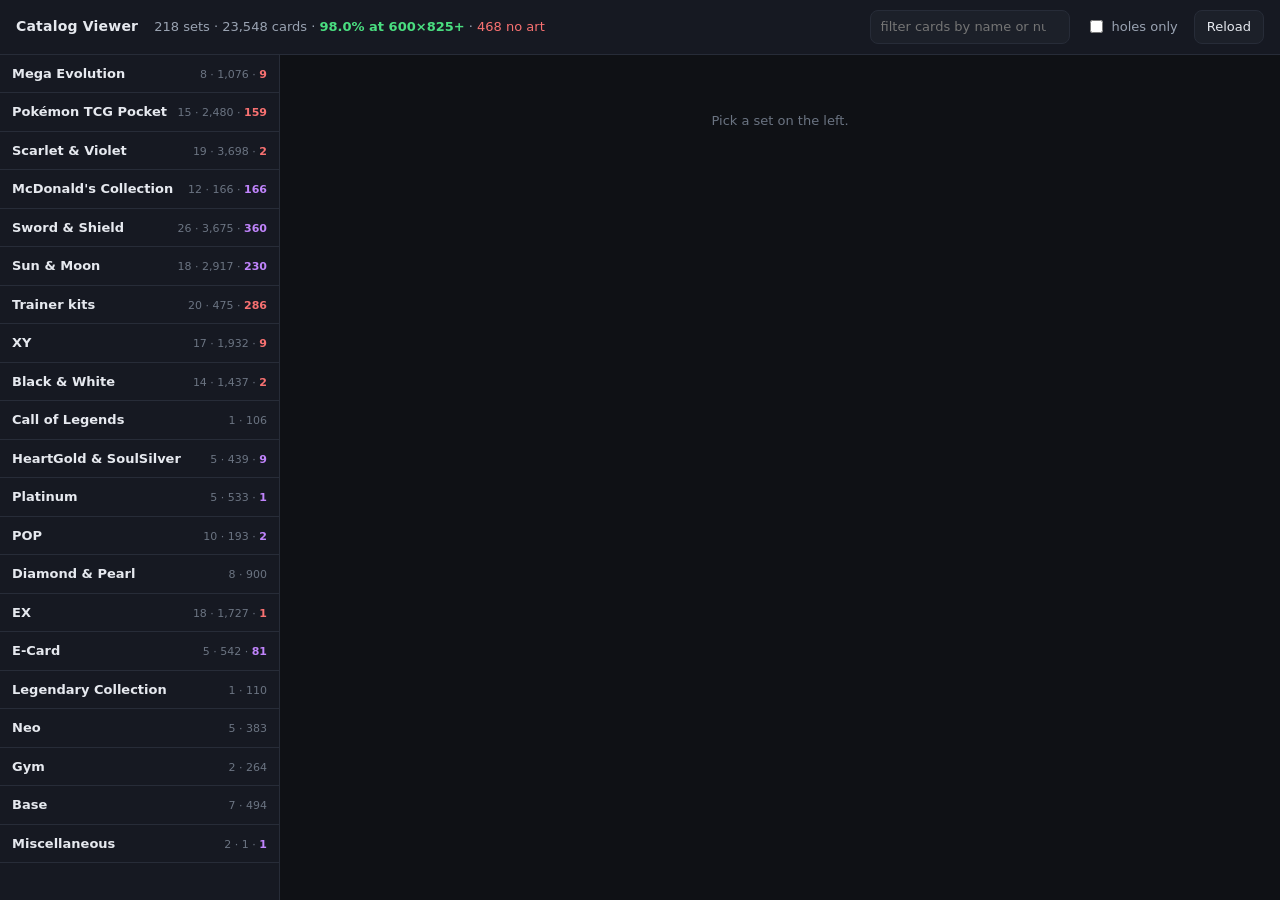
<file: tools/viewer/index.html>
<!doctype html>
<html lang="en">
<head>
<meta charset="utf-8">
<meta name="viewport" content="width=device-width, initial-scale=1">
<title>Catalog Viewer</title>
<style>
  :root {
    color-scheme: light dark;
    --bg: #0f1115; --panel: #161922; --panel2: #1c2029; --line: #272c38;
    --ink: #e6e9ef; --ink2: #9aa3b2; --ink3: #6b7482;
    --accent: #6ea8fe; --ok: #4ade80; --warn: #fbbf24; --bad: #f87171; --alt: #c084fc;
    --radius: 10px;
  }
  * { box-sizing: border-box; }
  body {
    margin: 0; background: var(--bg); color: var(--ink);
    font: 13px/1.5 ui-sans-serif, system-ui, -apple-system, "Segoe UI", sans-serif;
    height: 100vh; display: grid; grid-template-rows: auto 1fr; overflow: hidden;
  }

  header {
    display: flex; align-items: center; gap: 16px; padding: 10px 16px;
    background: var(--panel); border-bottom: 1px solid var(--line); flex-wrap: wrap;
  }
  header h1 { font-size: 14px; margin: 0; font-weight: 600; letter-spacing: .2px; }
  header .stats { color: var(--ink2); font-variant-numeric: tabular-nums; }
  header .spacer { flex: 1; }
  input[type=search], select {
    background: var(--panel2); color: var(--ink); border: 1px solid var(--line);
    border-radius: 8px; padding: 6px 10px; font: inherit; min-width: 200px;
  }
  label.toggle { display: inline-flex; align-items: center; gap: 6px; color: var(--ink2); cursor: pointer; user-select: none; }

  main { display: grid; grid-template-columns: 280px 1fr; min-height: 0; }

  aside { border-right: 1px solid var(--line); overflow-y: auto; background: var(--panel); }
  .serie { border-bottom: 1px solid var(--line); }
  .serie > button {
    width: 100%; text-align: left; background: none; border: 0; color: var(--ink);
    padding: 9px 12px; font: inherit; cursor: pointer; display: flex; gap: 8px; align-items: baseline;
  }
  .serie > button:hover { background: var(--panel2); }
  .serie .name { font-weight: 600; }
  .serie .meta { color: var(--ink3); font-size: 11px; margin-left: auto; font-variant-numeric: tabular-nums; }
  .sets { display: none; padding-bottom: 4px; }
  .serie.open .sets { display: block; }
  .sets button {
    width: 100%; text-align: left; background: none; border: 0; color: var(--ink2);
    padding: 5px 12px 5px 24px; font: inherit; cursor: pointer;
    display: flex; gap: 8px; align-items: baseline;
  }
  .sets button:hover { background: var(--panel2); color: var(--ink); }
  .sets button.active { background: var(--accent); color: #08121f; font-weight: 600; }
  .sets .id { font-size: 11px; opacity: .6; margin-left: auto; font-variant-numeric: tabular-nums; }

  section { overflow-y: auto; padding: 16px; min-width: 0; }
  .sethead { display: flex; gap: 14px; align-items: center; margin-bottom: 14px; flex-wrap: wrap; }
  .sethead img { height: 46px; max-width: 180px; object-fit: contain; }
  .sethead h2 { margin: 0; font-size: 17px; }
  .sethead .sub { color: var(--ink2); }

  .badges { display: flex; gap: 6px; flex-wrap: wrap; margin-left: auto; }
  .badge {
    border-radius: 999px; padding: 3px 9px; font-size: 11px; font-weight: 600;
    background: var(--panel2); color: var(--ink2); border: 1px solid var(--line);
    font-variant-numeric: tabular-nums; white-space: nowrap;
  }
  .badge.ok   { color: var(--ok);   border-color: color-mix(in srgb, var(--ok) 35%, transparent); }
  .badge.warn { color: var(--warn); border-color: color-mix(in srgb, var(--warn) 35%, transparent); }
  .badge.bad  { color: var(--bad);  border-color: color-mix(in srgb, var(--bad) 35%, transparent); }
  .badge.alt  { color: var(--alt);  border-color: color-mix(in srgb, var(--alt) 35%, transparent); }

  .grid { display: grid; grid-template-columns: repeat(auto-fill, minmax(132px, 1fr)); gap: 12px; }
  .card { cursor: pointer; border-radius: var(--radius); overflow: hidden; background: var(--panel); border: 1px solid var(--line); }
  .card:hover { border-color: var(--accent); }
  .thumb { aspect-ratio: 245 / 342; background: var(--panel2); display: grid; place-items: center; position: relative; }
  .thumb img { width: 100%; height: 100%; object-fit: contain; display: block; }
  .thumb .none {
    color: var(--ink3); font-size: 11px; text-align: center; padding: 8px; line-height: 1.35;
  }
  .thumb .flag {
    position: absolute; top: 5px; right: 5px; font-size: 10px; font-weight: 700;
    padding: 2px 6px; border-radius: 999px; background: #000a; backdrop-filter: blur(4px);
  }
  .flag.alt { color: var(--alt); }
  .flag.bad { color: var(--bad); }
  .cap { padding: 6px 8px; font-size: 11px; }
  .cap .n { color: var(--ink3); font-variant-numeric: tabular-nums; }
  .cap .t { display: block; white-space: nowrap; overflow: hidden; text-overflow: ellipsis; }

  dialog {
    background: var(--panel); color: var(--ink); border: 1px solid var(--line);
    border-radius: 14px; padding: 0; max-width: min(920px, 94vw); width: 100%;
  }
  dialog::backdrop { background: #000b; }
  .dlg { display: grid; grid-template-columns: 260px 1fr; gap: 0; max-height: 82vh; }
  .dlg .art { padding: 16px; border-right: 1px solid var(--line); background: var(--panel2); }
  .dlg .art img { width: 100%; border-radius: 8px; }
  .dlg .body { padding: 16px; overflow-y: auto; min-width: 0; }
  .dlg h3 { margin: 0 0 2px; font-size: 16px; }
  .dlg .sub { color: var(--ink2); margin-bottom: 12px; }
  pre {
    background: var(--bg); border: 1px solid var(--line); border-radius: 8px;
    padding: 12px; overflow-x: auto; font-size: 11.5px; line-height: 1.5; margin: 0;
    font-family: ui-monospace, SFMono-Regular, Menlo, Consolas, monospace;
  }
  .dlg .close { position: absolute; top: 10px; right: 14px; background: none; border: 0; color: var(--ink2); font-size: 22px; cursor: pointer; }
  .links a { color: var(--accent); font-size: 11.5px; word-break: break-all; }
  .empty { color: var(--ink3); padding: 40px; text-align: center; }
  .note {
    margin-bottom: 12px; padding: 9px 12px; border-radius: 8px; line-height: 1.5;
    background: var(--panel); border: 1px solid var(--line); color: var(--ink2);
  }
  .note b { color: var(--ink); }
  .note code { background: var(--bg); padding: 1px 5px; border-radius: 4px; font-size: 11.5px; }
  .note.bad  { border-color: color-mix(in srgb, var(--bad) 45%, transparent); }
  .note.bad b { color: var(--bad); }
  .note.warn { border-color: color-mix(in srgb, var(--warn) 45%, transparent); }
  .note.warn b { color: var(--warn); }
  .dot {
    width: 7px; height: 7px; border-radius: 50%; flex: none;
    background: var(--ink3); opacity: .45;
  }
  .dot.ok   { background: var(--ok);   opacity: .35; }
  .dot.alt  { background: var(--alt);  opacity: .9; }
  .dot.warn { background: var(--warn); opacity: .9; }
  .dot.bad  { background: var(--bad);  opacity: 1; }
  .sets button.active .dot { opacity: 1; }

  .fields { margin-bottom: 14px; }
  .fields table { border-collapse: collapse; font-size: 12px; }
  .fields td { padding: 2px 12px 2px 0; color: var(--ink2); }
  .fields td.n { color: var(--warn); font-variant-numeric: tabular-nums; text-align: right; }
  .fields td.f { color: var(--ink); font-family: ui-monospace, Menlo, Consolas, monospace; }
  .mix { display: flex; gap: 6px; flex-wrap: wrap; margin-bottom: 12px; }
  @media (max-width: 860px) {
    main { grid-template-columns: 1fr; }
    aside { display: none; }
    .dlg { grid-template-columns: 1fr; }
  }
</style>
</head>
<body>

<header>
  <h1>Catalog Viewer</h1>
  <span class="stats" id="globalStats">loading…</span>
  <span class="spacer"></span>
  <input type="search" id="q" placeholder="filter cards by name or number">
  <label class="toggle"><input type="checkbox" id="holesOnly"> holes only</label>
  <button id="reload" style="background:var(--panel2);color:var(--ink);border:1px solid var(--line);border-radius:8px;padding:6px 12px;font:inherit;cursor:pointer">Reload</button>
</header>

<main>
  <aside id="nav"></aside>
  <section id="view"><div class="empty">Pick a set on the left.</div></section>
</main>

<dialog id="dlg"><button class="close" id="dlgClose">×</button><div class="dlg" id="dlgBody"></div></dialog>

<script>
const $ = (s) => document.querySelector(s);
const state = { index: null, summary: null, current: null, cache: new Map() };

// The catalog is served from the repo root, so these are the same paths the tools write.
const INDEX = '../../catalog/index.json';
const SUMMARY = '../../catalog/summary.json';
const SET = (id) => `../../catalog/sets/${encodeURIComponent(id)}.json`;

// TCGdex serves every rendition off one stem; the caller appends a quality and format.
// Matches app/pocketful/data/CardArt.kt so the viewer shows what the app would show.
const thumb = (stem) => stem ? `${stem}/low.webp` : null;
const full  = (stem) => stem ? `${stem}/high.png` : null;
const logo  = (stem) => stem ? `${stem}.png` : null;

async function boot() {
  try {
    state.index = await (await fetch(INDEX, { cache: 'no-store' })).json();
  } catch (e) {
    $('#nav').innerHTML = `<div class="empty">Could not read catalog/index.json.<br><br>
      Run <code>python tools/serve.py</code> from the repo root.</div>`;
    return;
  }
  try {
    state.summary = await (await fetch(SUMMARY, { cache: 'no-store' })).json();
  } catch (e) {
    // Derived, and regenerated by `series_report.py --write-summary`. Missing it costs
    // the health rollups and nothing else, so it is not worth failing the page over.
    state.summary = null;
  }
  renderNav();

  const s = state.summary;
  if (s) {
    const eras = Object.values(s.series);
    const cards = eras.reduce((n, e) => n + e.cards, 0);
    const holes = eras.reduce((n, e) => n + e.holes, 0);
    const soft = eras.reduce((n, e) => n + e.soft, 0);
    const good = cards - holes - soft;
    $('#globalStats').innerHTML =
      `${state.index.sets.length} sets · ${cards.toLocaleString()} cards · ` +
      `<b style="color:var(--ok)">${(100 * good / cards).toFixed(1)}% at 600×825+</b>` +
      (holes ? ` · <span style="color:var(--bad)">${holes} no art</span>` : '') +
      (soft ? ` · <span style="color:var(--warn)">${soft} soft</span>` : '');
  } else {
    $('#globalStats').textContent =
      `${state.index.sets.length} sets indexed · no summary.json (run series_report.py --write-summary)`;
  }
}

function renderNav() {
  const bySerie = new Map();
  for (const s of state.index.sets) {
    const k = s.serie?.id ?? '—';
    if (!bySerie.has(k)) bySerie.set(k, { name: s.serie?.name ?? k, sets: [] });
    bySerie.get(k).sets.push(s);
  }
  // Newest era first, matching the app's default. Within an era, newest set first.
  const groups = [...bySerie.entries()].sort((a, b) => {
    const ad = Math.max(...a[1].sets.map(s => Date.parse(s.releaseDate || 0) || 0));
    const bd = Math.max(...b[1].sets.map(s => Date.parse(s.releaseDate || 0) || 0));
    return bd - ad;
  });

  $('#nav').innerHTML = groups.map(([id, g]) => {
    const sets = [...g.sets].sort((a, b) => (b.releaseDate || '').localeCompare(a.releaseDate || ''));
    const era = state.summary?.series?.[id];
    return `<div class="serie" data-serie="${id}">
      <button data-toggle>
        <span class="name">${esc(g.name)}</span>
        <span class="meta">${era ? eraChip(era) : sets.length + ' sets'}</span>
      </button>
      <div class="sets">${sets.map(x => `
        <button data-set="${esc(x.id)}">
          <span class="dot ${setHealth(x.id)}"></span>
          <span>${esc(x.name)}</span>
          <span class="id">${(x.releaseDate || '').slice(0, 4)}</span>
        </button>`).join('')}</div>
    </div>`;
  }).join('');
}

// An era's health as one line, so the sidebar answers "where is the catalog weak"
// without anyone opening twenty sets to find out.
function eraChip(era) {
  const bits = [`${era.sets} · ${era.cards.toLocaleString()}`];
  if (era.holes) bits.push(`<b style="color:var(--bad)">${era.holes}</b>`);
  if (era.soft) bits.push(`<b style="color:var(--warn)">${era.soft}</b>`);
  if (era.filled && !era.holes) bits.push(`<b style="color:var(--alt)">${era.filled}</b>`);
  return bits.join(' · ');
}

// The worst thing true of one set, as a colour. Ordered by how much it matters: cards
// lost by the pull outrank cards upstream never had, which outrank a filled picture.
function setHealth(setId) {
  const e = state.summary?.sets?.[setId];
  if (!e) return '';
  if (e.listed != null && e.cards < e.listed) return 'bad';
  if (e.renditions?.none) return 'bad';
  if (e.soft?.length) return 'warn';
  if (e.official && e.cards < e.official) return 'warn';
  if (Object.keys(e.renditions || {}).some(k => k !== 'tcgdex 600x825')) return 'alt';
  return 'ok';
}

async function openSet(id) {
  document.querySelectorAll('.sets button').forEach(b => b.classList.toggle('active', b.dataset.set === id));
  document.querySelector(`.sets button[data-set="${CSS.escape(id)}"]`)?.closest('.serie')?.classList.add('open');
  state.current = id;
  $('#view').innerHTML = `<div class="empty">Loading ${esc(id)}…</div>`;

  let doc = state.cache.get(id);
  if (!doc) {
    try {
      doc = await (await fetch(SET(id), { cache: 'no-store' })).json();
      state.cache.set(id, doc);
    } catch (e) {
      $('#view').innerHTML = `<div class="empty">No <code>catalog/sets/${esc(id)}.json</code> on disk yet.<br><br>
        Either the pull has not reached it, or it failed. Both are worth knowing.</div>`;
      return;
    }
  }
  renderSet(doc);
}

function renderSet(doc) {
  const cards = doc.cards ?? [];
  const withArt = cards.filter(c => c.image).length;
  const filled = cards.filter(c => !c.image && c.imageAlt).length;
  const holes = cards.filter(c => !c.image && !c.imageAlt).length;
  // `cardsListed` is what the set document actually offered when it was pulled. It is the
  // only number that can say whether *this pull* lost cards.
  //
  // cardCount.total looks like the same fact and is not: it is upstream metadata, and for
  // six sets it disagrees with what upstream will actually hand over -- jumbo claims 160
  // and lists none. Reading it here made the viewer show a red "this pull is short 160
  // cards" on a set the pull fetched perfectly, blaming the fetch for an upstream gap.
  // That is the exact confusion this repository exists to remove, so the viewer and
  // audit.py now measure completeness the same way.
  const listed = doc.cardsListed ?? null;
  const official = doc.cardCount?.official ?? 0;
  const lost = listed !== null && cards.length < listed;
  const upstreamShort = official > 0 && cards.length < official;

  const q = $('#q').value.trim().toLowerCase();
  const only = $('#holesOnly').checked;
  const shown = cards.filter(c => {
    if (only && (c.image || c.imageAlt)) return false;
    if (!q) return true;
    return (c.name ?? '').toLowerCase().includes(q) || String(c.localId ?? '').toLowerCase().includes(q);
  });

  $('#view').innerHTML = `
    <div class="sethead">
      ${doc.logo ? `<img src="${logo(doc.logo)}" alt="">` : ''}
      <div>
        <h2>${esc(doc.name)} <span style="color:var(--ink3);font-weight:400">${esc(doc.id)}</span></h2>
        <div class="sub">${esc(doc.serie?.name ?? '')} · ${doc.releaseDate ?? 'undated'}</div>
      </div>
      <div class="badges">
        <span class="badge">${cards.length} on disk</span>
        ${listed !== null ? `<span class="badge ${lost ? 'bad' : 'ok'}">${listed} offered upstream</span>` : ''}
        ${official ? `<span class="badge ${upstreamShort ? 'warn' : ''}">${official} printed</span>` : ''}
        <span class="badge ok">${withArt} with art</span>
        ${filled ? `<span class="badge alt">${filled} filled</span>` : ''}
        ${holes ? `<span class="badge bad">${holes} no art</span>` : ''}
      </div>
    </div>
    ${lost ? `<div class="note bad">
      <b>incomplete-pull.</b> Upstream offered ${listed} cards and only ${cards.length} are on
      disk, so ${listed - cards.length} were lost fetching this set. Re-run
      <code>pull_catalog.py --static --sets ${esc(doc.id)}</code>.</div>` : ''}
    ${upstreamShort ? `<div class="note warn">
      <b>short-set.</b> This set claims ${official} printed cards and upstream only offers
      ${listed ?? cards.length}. Nothing here can supply the other ${official - cards.length} —
      the gap is in TCGdex's own data, not in this pull.</div>` : ''}
    ${cards.length > official && official > 0 ? `<div class="note">
      ${cards.length - official} card${cards.length - official === 1 ? '' : 's'} numbered past the
      printed total — secret rares. Expected, not a fault.</div>` : ''}
    ${renditionMix(doc.id)}
    ${fieldPanel(doc.id)}
    ${shown.length ? `<div class="grid">${shown.map(cardTile).join('')}</div>`
                   : `<div class="empty">No cards match.</div>`}`;
}

// What this set's pictures actually are, by rendition. The point is that there should
// only ever be one row above "none": every card at 600x825 or better, or none at all.
function renditionMix(setId) {
  const e = state.summary?.sets?.[setId];
  if (!e?.renditions) return '';
  const order = ['tcgdex 600x825', 'pokemontcg 734x1024', 'tcgplayer ~620x874',
                 'tcgplayer ~310x437', 'unknown', 'none'];
  const rows = Object.entries(e.renditions)
    .sort((a, b) => order.indexOf(a[0]) - order.indexOf(b[0]));
  if (rows.length <= 1 && rows[0]?.[0] === 'tcgdex 600x825') return '';
  return `<div class="mix">${rows.map(([label, n]) => {
    const cls = label === 'none' ? 'bad'
      : label.includes('310x437') || label === 'unknown' ? 'warn'
      : label.startsWith('tcgdex') ? 'ok' : 'alt';
    return `<span class="badge ${cls}">${n} × ${esc(label)}</span>`;
  }).join('')}</div>`;
}

// "Similar information to the other cards", made literal. Counted within a category,
// because a Trainer having no hp is not a gap and a Pokemon having none is.
function fieldPanel(setId) {
  const e = state.summary?.sets?.[setId];
  if (!e?.fields?.length) return '';
  return `<div class="fields note"><b>Fields some cards carry and others do not</b>
    <table>${e.fields.map(f => `<tr>
      <td class="n">${f.missing} of ${f.total}</td>
      <td>${esc(f.category)} carry no</td>
      <td class="f">${esc(f.field)}</td>
    </tr>`).join('')}</table>
    <div style="margin-top:6px;color:var(--ink3)">Usually upstream's gap rather than this
    pull's — confirm with <code>series_report.py --serie ${esc(e.serie ?? '')} --check-upstream 20</code></div>
  </div>`;
}

function cardTile(c) {
  const src = c.image ? thumb(c.image) : (c.imageAlt ?? null);
  const flag = c.image ? '' : (c.imageAlt
    ? `<span class="flag alt">${esc(c.imageAltSource ?? 'alt')}</span>`
    : `<span class="flag bad">no art</span>`);
  return `<div class="card" data-card="${esc(c.id)}">
    <div class="thumb">
      ${src ? `<img loading="lazy" src="${src}" alt="${esc(c.name)}"
                   onerror="this.replaceWith(Object.assign(document.createElement('div'),{className:'none',textContent:'image failed to load'}))">`
            : `<div class="none">no artwork<br>anywhere</div>`}
      ${flag}
    </div>
    <div class="cap">
      <span class="t">${esc(c.name ?? '—')}</span>
      <span class="n">${esc(String(c.localId ?? '?'))} · ${esc(c.rarity ?? 'no rarity')}</span>
    </div>
  </div>`;
}

function showCard(id) {
  const doc = state.cache.get(state.current);
  const c = (doc.cards ?? []).find(x => x.id === id);
  if (!c) return;
  const src = c.image ? full(c.image) : (c.imageAlt ?? null);
  $('#dlgBody').innerHTML = `
    <div class="art">
      ${src ? `<img src="${src}" alt="">` : `<div class="none" style="padding:60px 10px;text-align:center;color:var(--ink3)">no artwork anywhere</div>`}
      <div class="links" style="margin-top:10px">
        ${c.image ? `<div><a href="${full(c.image)}" target="_blank">TCGdex high.png</a></div>` : ''}
        ${c.imageAlt ? `<div><a href="${c.imageAlt}" target="_blank">${esc(c.imageAltSource ?? 'alt')} image</a></div>` : ''}
      </div>
    </div>
    <div class="body">
      <h3>${esc(c.name ?? '—')}</h3>
      <div class="sub">${esc(c.id)} · ${esc(String(c.localId ?? '?'))} · ${esc(c.rarity ?? 'no rarity')}</div>
      <pre>${esc(JSON.stringify(c, null, 2))}</pre>
    </div>`;
  $('#dlg').showModal();
}

function esc(s) {
  return String(s ?? '').replace(/[&<>"']/g, m => ({ '&': '&amp;', '<': '&lt;', '>': '&gt;', '"': '&quot;', "'": '&#39;' }[m]));
}

// One listener per surface rather than an attribute per element: ids in this catalog
// are not all well-behaved, and none of them should ever reach an HTML attribute parser.
$('#nav').addEventListener('click', (e) => {
  const toggle = e.target.closest('[data-toggle]');
  if (toggle) { toggle.parentElement.classList.toggle('open'); return; }
  const setBtn = e.target.closest('[data-set]');
  if (setBtn) openSet(setBtn.dataset.set);
});
$('#view').addEventListener('click', (e) => {
  const card = e.target.closest('[data-card]');
  if (card) showCard(card.dataset.card);
});
$('#dlgClose').addEventListener('click', () => $('#dlg').close());

$('#q').addEventListener('input', () => state.current && renderSet(state.cache.get(state.current)));
$('#holesOnly').addEventListener('change', () => state.current && renderSet(state.cache.get(state.current)));
$('#reload').addEventListener('click', () => {
  // The catalog is being rebuilt while this is open, so a reload has to actually re-read
  // rather than replay what was cached a pull ago.
  state.cache.clear();
  boot().then(() => state.current && openSet(state.current));
});

boot();
</script>
</body>
</html>
</file>
